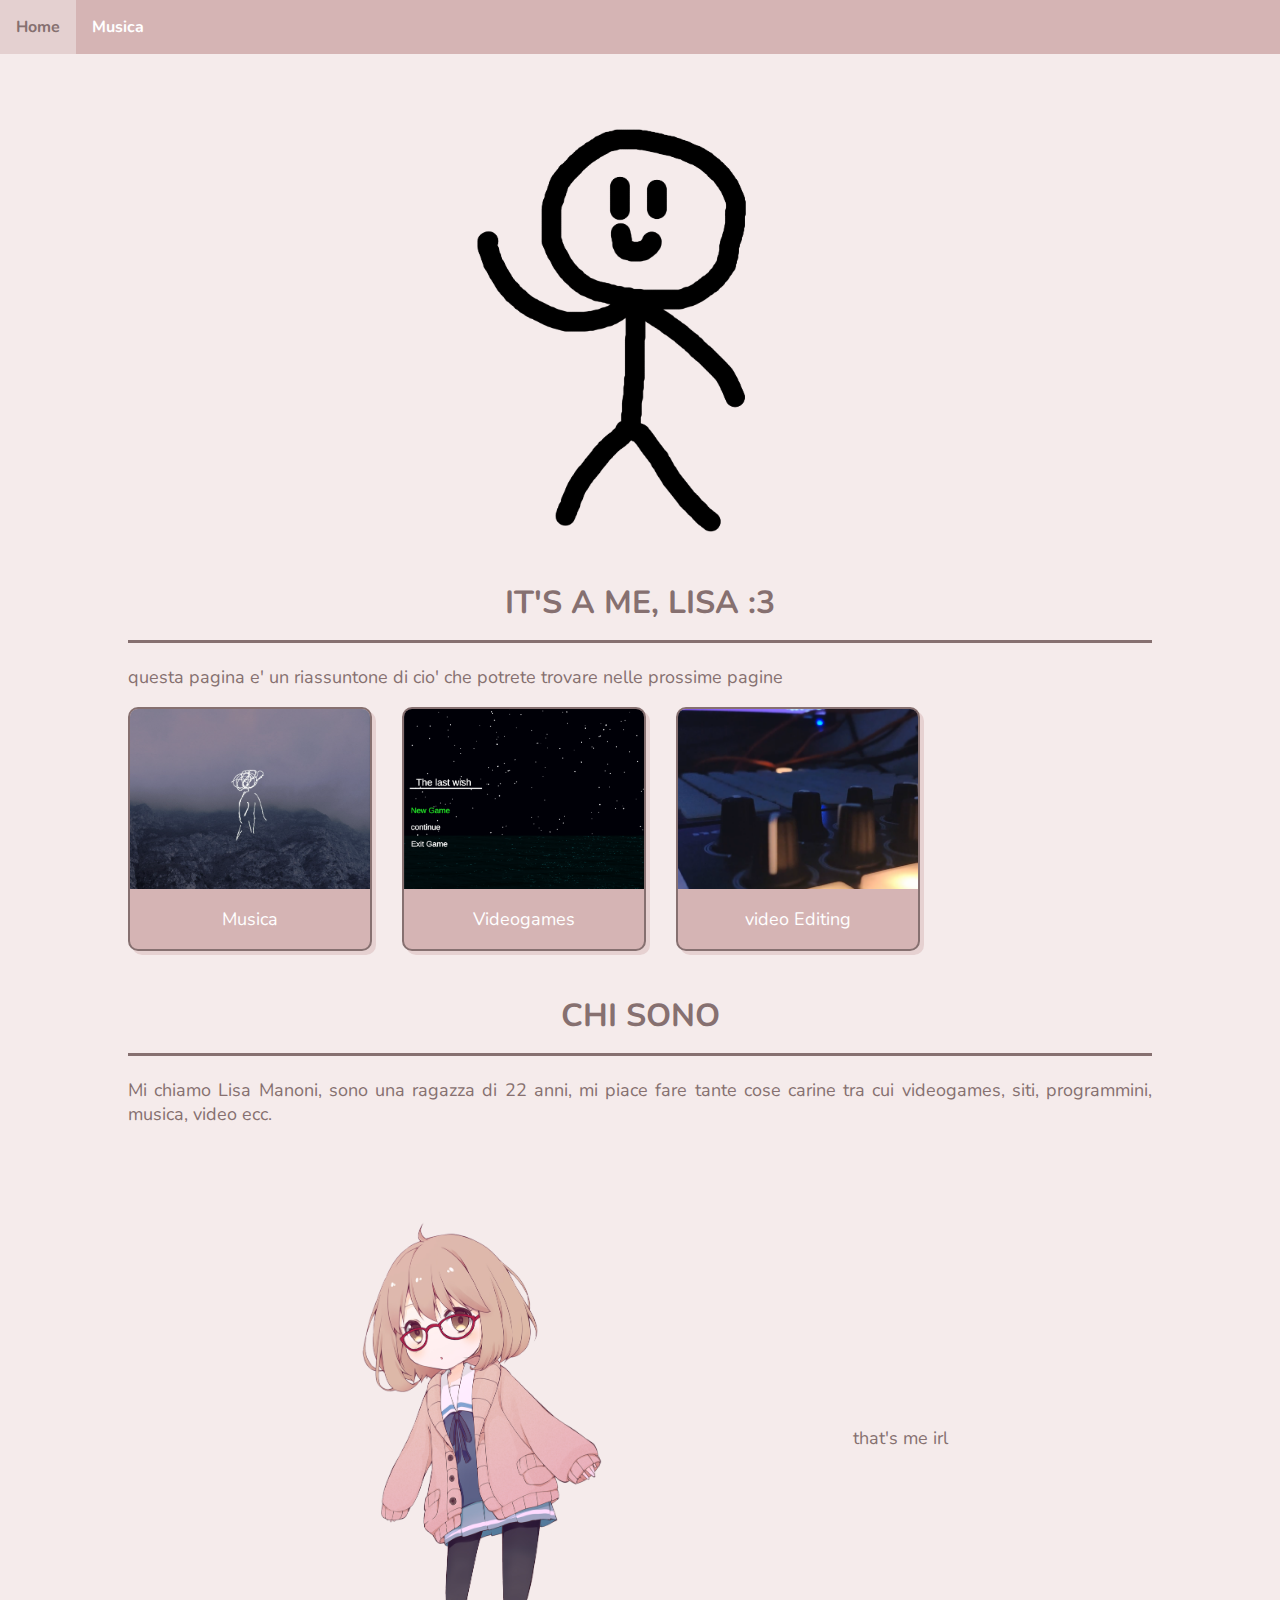
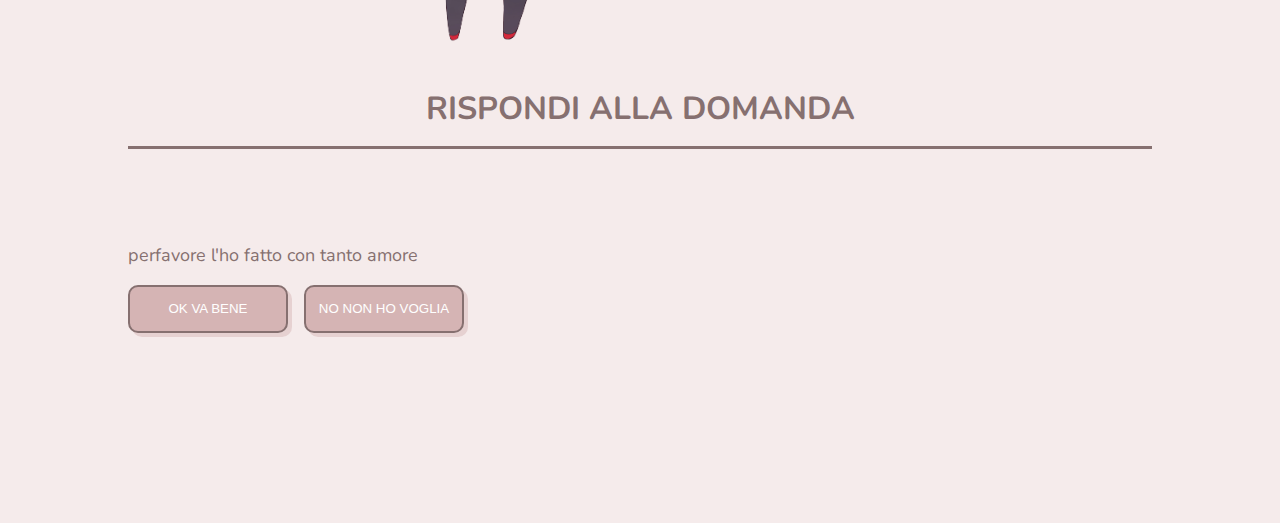
<file: index.html>
<!DOCTYPE html>
<html>
    <head>
        <link rel="stylesheet" href="style.css">
        <script type="text/javascript" src="funzioni.js"></script>
        <meta name="viewport" content="width=device-width, initial-scale=1">
    </head>
    <body>
        <div class="grid">
            <div class="nav">
                <ul>
                    <li><a href="index.html">Home</a></li>
                    <li><a href="music.html">Musica</a></li>
                </ul>
            </div>
            <div class="content">
                <img src="stickman.png" id="stickman-image">
                <h1 id="hello">IT'S A ME, LISA :3</h1>
                <p>
                    questa pagina e' un riassuntone di cio' che potrete trovare nelle prossime pagine
                </p>
                <div class="gallery">
                    <div class="polaroid">
                        <img src="cover_title.png">
                        <div class = "des">
                            <p>Musica</p>
                        </div>
                    </div>
                    <div class="polaroid">
                        <img src="gameScreeen.png">
                        <div class = "des">
                            <p>Videogames</p>
                        </div>
                    </div>
                    <div class="polaroid">
                        <img src="videos.png">
                        <div class = "des">
                            <p>video Editing</p>
                        </div>
                    </div>
                </div>
                <br>
                <h1>CHI SONO</h1>
                
                <p>Mi chiamo Lisa Manoni, sono una ragazza di 22 anni, mi piace fare tante cose carine tra cui videogames, siti, programmini, musica, video ecc.</p>
                <br><br><br>
                <div class = "ChiSono">
                    <div class = "immagine">
                        <img src="chibi.png">
                    </div>
                    <div class ="testo">
                        <p>that's me irl</p>
                    </div>
                </div>
                <h1>RISPONDI ALLA DOMANDA</h1>
                <p><br><br><br>perfavore l'ho fatto con tanto amore</p>
                <div class="scelta">
                    <button class="btn" onclick = "accetta()">OK VA BENE</button>
                    <button class="btn" onclick = "rifiuta()">NO NON HO VOGLIA</button>
                </div>
                <br>
                <p id="risposta" class="animated"></p>
                <br>
            </div>
        </div>
    </body>
</html>
</file>
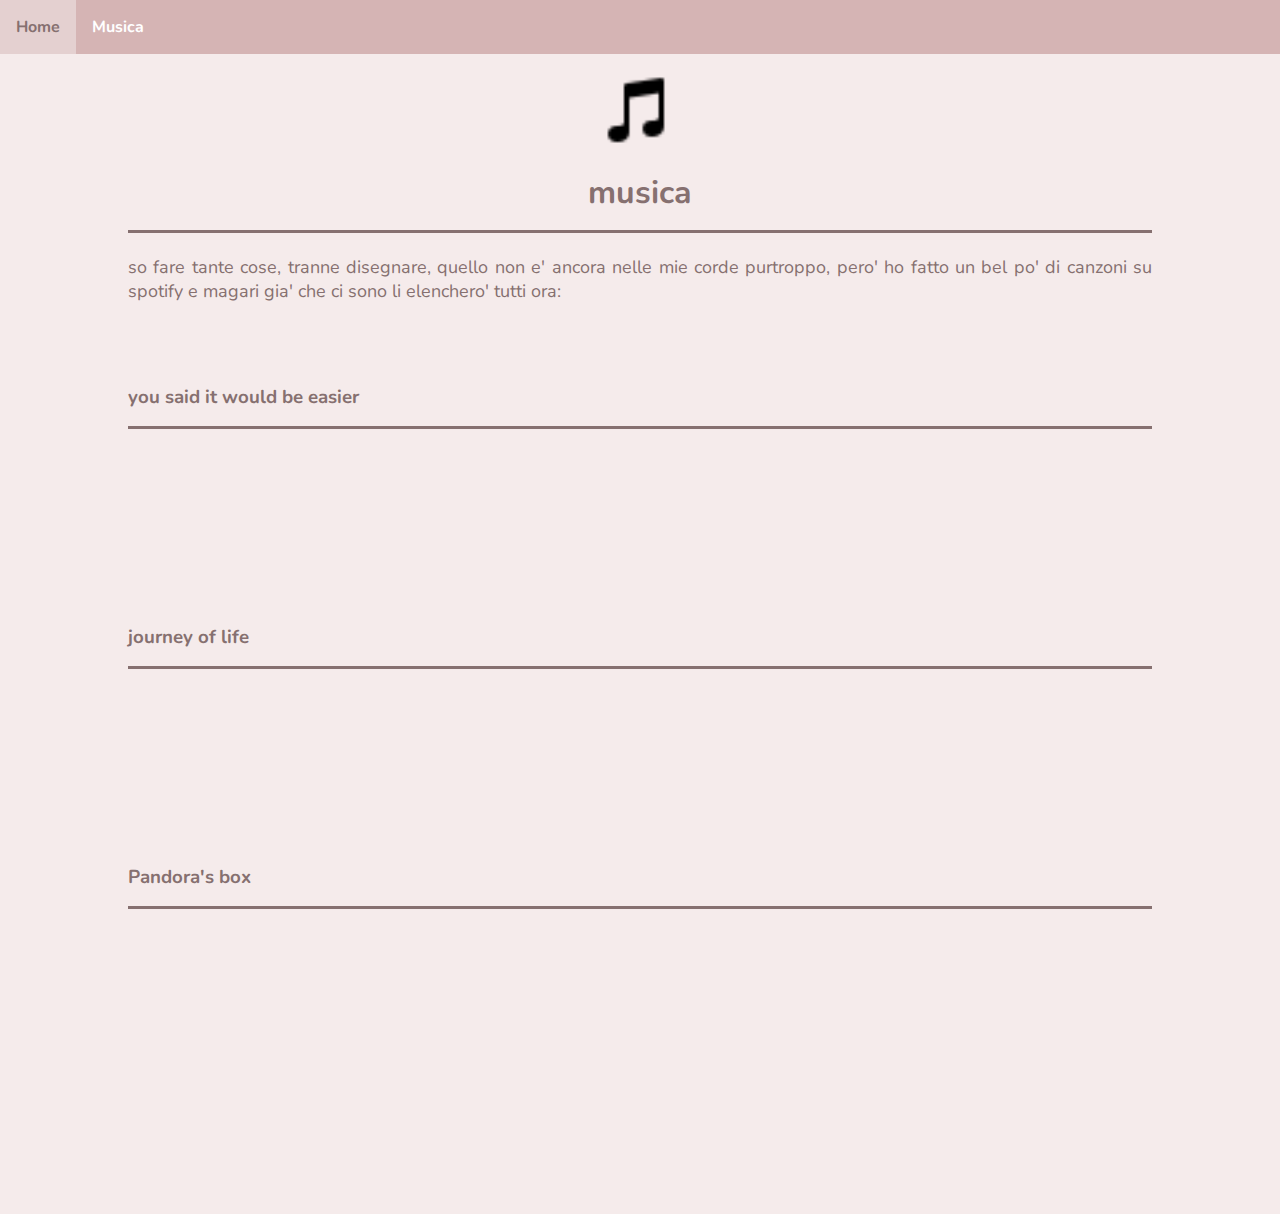
<file: music.html>
<!DOCTYPE html>
<html>
    <head>
        <link rel="stylesheet" href="style.css">
        <script type="text/javascript" src="funzioni.js"></script>
        <meta name="viewport" content="width=device-width, initial-scale=1">
    </head>
    <body>
        <div class="grid">
            <div class="nav">
                <ul>
                    <li><a href="index.html">Home</a></li>
                    <li><a href="music.html">Musica</a></li>
                </ul>
            </div>
            <div class="content">
                <br>
                <img src ="icons8-musical-notes-30.png" id="music">
                <h1>musica</h1>
                
                <p>so fare tante cose, tranne disegnare, quello non e' ancora nelle mie corde purtroppo, pero' ho fatto un bel po' di canzoni su spotify e magari gia' che ci sono
                    li elenchero' tutti ora:
                </p>
                <br><br>
                <h3>you said it would be easier</h3>
                <iframe style="border-radius:12px" src="https://open.spotify.com/embed/album/7DBxlrJOd49pXkHNiXl2yy?utm_source=generator&theme=0" width="100%" height="152" frameBorder="0" allowfullscreen="" allow="autoplay; clipboard-write; encrypted-media; fullscreen; picture-in-picture" loading="lazy"></iframe>
                <h3>journey of life</h3>
                <iframe style="border-radius:12px" src="https://open.spotify.com/embed/album/3I3xS52KUiSw3wNnH0QqRG?utm_source=generator" width="100%" height="152" frameBorder="0" allowfullscreen="" allow="autoplay; clipboard-write; encrypted-media; fullscreen; picture-in-picture" loading="lazy"></iframe>
                <h3>Pandora's box</h3>
                <iframe style="border-radius:12px" src="https://open.spotify.com/embed/album/0yjEsG8iRmna3p6Ez7uVSA?utm_source=generator" width="100%" height="152" frameBorder="0" allowfullscreen="" allow="autoplay; clipboard-write; encrypted-media; fullscreen; picture-in-picture" loading="lazy"></iframe>
            </div>
        </div>
    </body>
</html>
</file>
<file: style.css>
@import url('https://fonts.googleapis.com/css2?family=Nunito:wght@200&display=swap');

:root{
    font-family: "Nunito";
}

:root::-webkit-scrollbar {
    display: none;
}

body{
    margin: 0;
    background-color: #F5EBEB;
}

-webkit-scrollbar {
    display: none;
}

html {
    scroll-behavior: smooth;
}

p{
    color: #867070;
    font-size: large;
    text-align: justify;
}

h1{
    padding-bottom: 1rem;
    color: #867070;
    text-align: center;
    border-style: none none solid none ;
}
h3{
    padding-bottom: 1rem;
    color: #867070;
    text-align: left;
    border-style: none none solid none ;
}

#stickman-image{
    display:block;
    width: 50%;
    margin-left: auto;
    margin-right: auto;
    height: fit-content;
}
#music{
    display:block;
    width: 5em;
    margin-left: auto;
    margin-right: auto;
    height: fit-content;
}
.grid{
    display: grid;
    
}
.nav{
    width: 100%;
    float: left;
    padding: 0;
    background-color: #D5B4B4;
    position:fixed;
    top:0;
    z-index: 1;
}

.nav ul{
    list-style-type: none;
    width: 400px;
    margin: 0;
    padding: 0;
}
.nav li{
    float:left;
}

.nav li a{
    display: block;
    text-decoration: none;
    padding: 1rem 1rem;
    font-weight: bold;
    color: white;
    transition: all .3s ease;
}

.nav li a:hover{
    background-color: #E4D0D0;
    color: #867070;
}
.content {
    padding: 10%;
    padding-top: 3rem;
}

.polaroid img{
    width: 100%;
    height: 75%;
    margin-left: auto;
    margin-right: auto;
    border-top-right-radius: 8px;
    border-top-left-radius:8px;
    object-fit: cover;
}

.polaroid{
    display: flex;
    flex-wrap: wrap;
    justify-content: center;
    gap: 0;
    width: 15rem;
    height: 15rem;
    background-color: #D5B4B4;
    border-radius: 10px;
    box-shadow: 4px 4px 0px 0px #d5b4b47c;
    transition: all .3s;
    border-color: #867070;
    border-style: solid;
    border-width: 2px;
    border-radius: 10px;
}

.polaroid:hover{
    background-color: #E4D0D0;
    box-shadow: 0px 0px 0px 0px #D5B4B4;
    transform: scale(1.1);
}

.polaroid p{
    color: white;
    margin:0;
}


.polaroid:hover p{
    color: #867070;
}

.des p{
    text-align: center;
}

.gallery{
    transition: all .3s;
    display: flex;
    flex-wrap: wrap;
    gap: 30px
}


.btn{
    height: 3rem;
    width: 10rem;
    background-color: #D5B4B4;
    border-color: #867070;
    border-style: solid;
    border-radius: 10px;
    color: white;
    transition: all .3s;
    box-shadow: 4px 4px 0px 0px #d5b4b47c;
}
.btn:hover{
    transform: translateY(-3px);
    background-color: #E4D0D0;
    color:#867070;
}

.animated{
    transition: all .3s;
}

.scelta{
    display: flex;
    gap: 1rem
}

.ChiSono{
    display: flex;
    justify-content: space-evenly;
    align-items: center;
    gap: 2rem;
}
.ChiSono img{
    height:  50vh;
}
@media (max-width: 500px){
    .ChiSono img{
        height:  30vh;
    }
    #stickman-image{
        display:block;
        width: 100%;
        margin-left: auto;
        margin-right: auto;
        height: fit-content;
    }
    .polaroid{
        display: flex;
        flex-wrap: wrap;
        justify-content: center;
        gap: 0;
        width: 20rem;
        height: 20rem;
        background-color: #D5B4B4;
        border-color: #867070;
        border-style: solid;
        border-width: 2px;
        border-radius: 10px;
        box-shadow: 4px 4px 0px 0px #d5b4b47c;
        transition: all .3s;
    }
    
}
</file>
